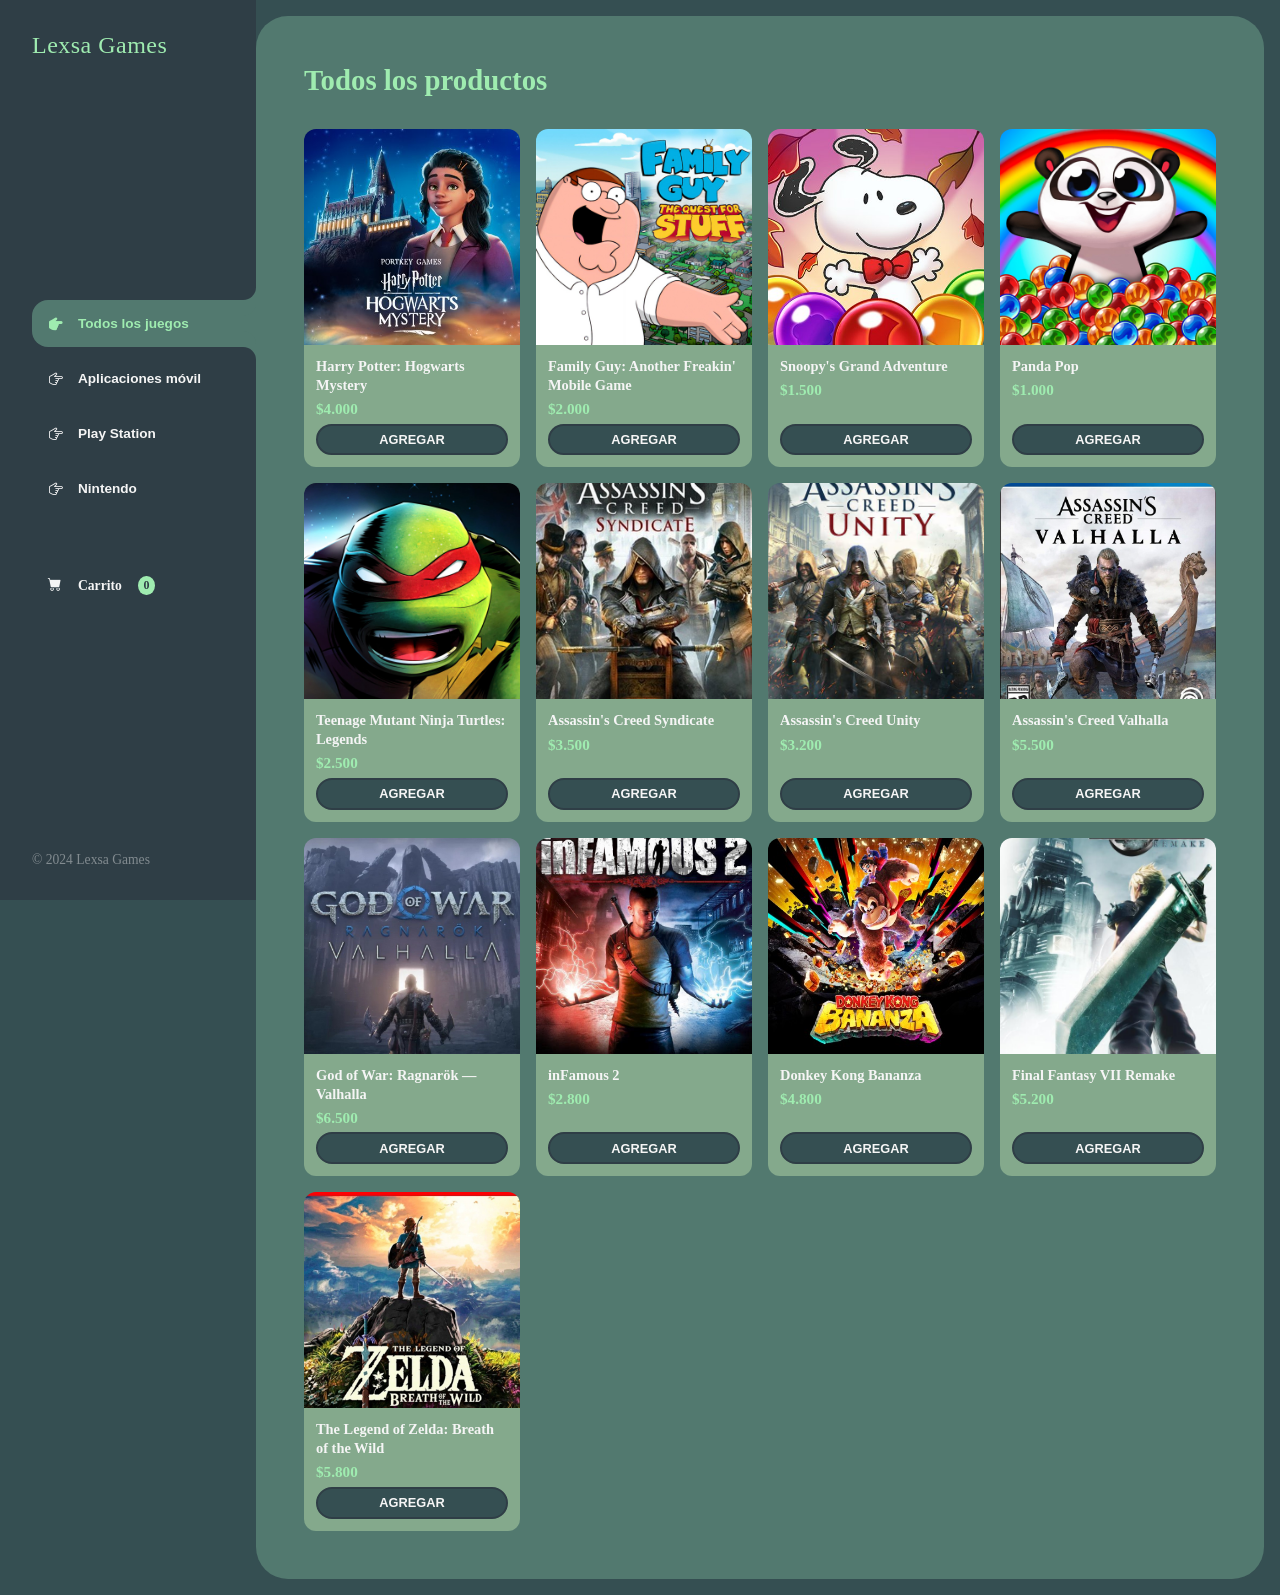
<file: index.html>
<!DOCTYPE html>
<html lang="es">
<head>
    <meta charset="UTF-8">
    <meta name="viewport" content="width=device-width, initial-scale=1.0">
    <meta name="description" content="LexsaGames — Tienda online de videojuegos para móvil, PlayStation y Nintendo. Agregá tus juegos favoritos al carrito y comprá fácil.">
    <meta property="og:title" content="LexsaGames">
    <meta property="og:description" content="Tienda online de videojuegos — Apps, PlayStation y Nintendo.">
    <meta property="og:type" content="website">
    <link rel="icon" href="data:image/svg+xml,<svg xmlns=%22http://www.w3.org/2000/svg%22 viewBox=%220 0 100 100%22><text y=%22.9em%22 font-size=%2290%22>🎮</text></svg>">
    <title>LexsaGames</title>
    <link rel="stylesheet" href="https://cdn.jsdelivr.net/npm/bootstrap-icons@1.11.3/font/bootstrap-icons.min.css">
    <link rel="stylesheet" href="./css/main.css">
</head>
<body>
    <div class="wrapper">
        <aside>
            <header>
                <h1 class="logo">Lexsa Games</h1>
            </header>
            <nav>
                <ul class="menu">
                    <li>
                        <button id="todos" class="boton-menu boton-categoria active"><i class="bi bi-hand-index-thumb-fill" aria-hidden="true"></i>Todos los juegos</button>
                    </li>
                    <li>
                        <button id="apps" class="boton-menu boton-categoria"><i class="bi bi-hand-index-thumb" aria-hidden="true"></i>Aplicaciones móvil</button>
                    </li>
                    <li>
                        <button id="playstation" class="boton-menu boton-categoria"><i class="bi bi-hand-index-thumb" aria-hidden="true"></i>Play Station</button>
                    </li>
                    <li>
                        <button id="nintendo" class="boton-menu boton-categoria"><i class="bi bi-hand-index-thumb" aria-hidden="true"></i>Nintendo</button>
                    </li>
                    <li>
                        <a class="boton-menu boton-carrito" href="./carrito.html" aria-label="Ir al carrito">
                            <i class="bi bi-cart-fill" aria-hidden="true"></i>Carrito<span id="numerito" class="numerito">0</span>
                        </a>
                    </li>
                </ul>
            </nav>
            <footer>
                <p class="texto-footer">© 2024 Lexsa Games</p>
            </footer>
        </aside>
        <main>
            <h2 class="titulo-principal" id="titulo-principal">Todos los productos</h2>
            <div id="contenedor-productos" class="contenedor-productos"></div>
        </main>
    </div>
    <script src="./js/main.js"></script>
</body>
</html>
</file>
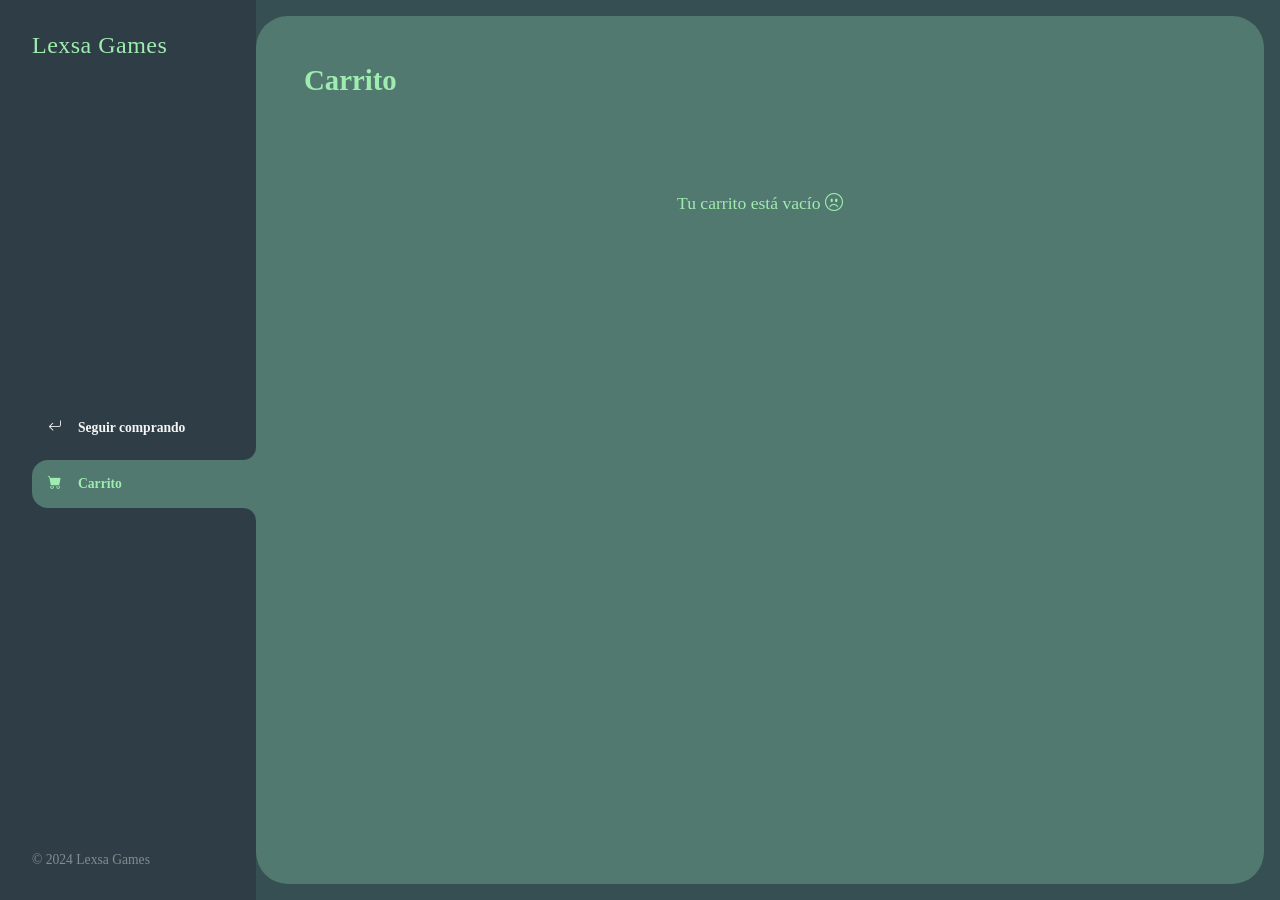
<file: carrito.html>
<!DOCTYPE html>
<html lang="es">
<head>
    <meta charset="UTF-8">
    <meta name="viewport" content="width=device-width, initial-scale=1.0">
    <meta name="description" content="Carrito de compras — LexsaGames">
    <link rel="icon" href="data:image/svg+xml,<svg xmlns=%22http://www.w3.org/2000/svg%22 viewBox=%220 0 100 100%22><text y=%22.9em%22 font-size=%2290%22>🎮</text></svg>">
    <title>Carrito — LexsaGames</title>
    <link rel="stylesheet" href="https://cdn.jsdelivr.net/npm/bootstrap-icons@1.11.3/font/bootstrap-icons.min.css">
    <link rel="stylesheet" href="./css/main.css">
</head>
<body>
    <div class="wrapper">
        <aside>
            <header>
                <h1 class="logo">Lexsa Games</h1>
            </header>
            <nav>
                <ul class="menu">
                    <li>
                        <a class="boton-menu boton-volver" href="./index.html">
                            <i class="bi bi-arrow-return-left" aria-hidden="true"></i>Seguir comprando
                        </a>
                    </li>
                    <li>
                        <a class="boton-menu active" href="./carrito.html">
                            <i class="bi bi-cart-fill" aria-hidden="true"></i>Carrito
                        </a>
                    </li>
                </ul>
            </nav>
            <footer>
                <p class="texto-footer">© 2024 Lexsa Games</p>
            </footer>
        </aside>
        <main>
            <h2 class="titulo-principal">Carrito</h2>
            <div class="contenedor-carrito">
                <p id="carrito-vacio" class="carrito-vacio">Tu carrito está vacío <i class="bi bi-emoji-frown" aria-hidden="true"></i></p>

                <div id="carrito-productos" class="carrito-productos disabled">
                    <!-- Se completa con JS -->
                </div>
                <div id="carrito-acciones" class="carrito-acciones disabled">
                    <div class="carrito-acciones-izquierda">
                        <button id="carrito-acciones-vaciar" class="carrito-acciones-vaciar">Vaciar carrito</button>
                    </div>
                    <div class="carrito-acciones-derecha">
                        <div class="carrito-acciones-total">
                            <p>Total: </p>
                            <p id="total">$0</p>
                        </div>
                        <button id="carrito-acciones-comprar" class="carrito-acciones-comprar">Comprar ahora</button>
                    </div>
                </div>

                <p id="carrito-comprado" class="carrito-comprado disabled">¡Muchas gracias por tu compra! <i class="bi bi-emoji-laughing" aria-hidden="true"></i></p>
            </div>
        </main>
    </div>
    <script src="./js/carrito.js"></script>
</body>
</html>
</file>
<file: css/main.css>
:root {
    --color-bg: #52796f;
    --color-dark: #2f3e46;
    --color-mid: #354f52;
    --color-card: #84a98c;
    --color-accent: #9fecb0;
    --color-text: whitesmoke;
    --color-error: #ff8a8a;
    --radius: .75rem;
}

* {
    margin: 0;
    padding: 0;
    box-sizing: border-box;
}

ul { list-style: none; }
a { text-decoration: none; }

/* Layout principal */
.wrapper {
    display: grid;
    grid-template-columns: 1fr 4fr;
    background-color: var(--color-mid);
    min-height: 100vh;
}

aside {
    padding: 2rem;
    padding-right: 0;
    color: var(--color-text);
    position: sticky;
    top: 0;
    height: 100vh;
    display: flex;
    flex-direction: column;
    justify-content: space-between;
    background-color: var(--color-dark);
}

.logo {
    font-weight: 400;
    font-size: 1.5rem;
    color: var(--color-accent);
    letter-spacing: .02em;
}

/* Menú lateral */
.menu {
    display: flex;
    flex-direction: column;
    gap: .5rem;
}

.boton-menu {
    background-color: transparent;
    border: 0;
    color: var(--color-text);
    font-size: .85rem;
    cursor: pointer;
    display: flex;
    gap: 1rem;
    font-weight: 600;
    padding: 1rem;
    align-items: center;
    width: 100%;
    transition: color .2s, opacity .2s;
    border-radius: .5rem 0 0 .5rem;
}

.boton-menu:hover {
    color: var(--color-accent);
}

.boton-menu.active {
    background-color: var(--color-bg);
    color: var(--color-accent);
    border-top-left-radius: 1rem;
    border-bottom-left-radius: 1rem;
    position: relative;
}

.boton-menu.active::before {
    content: '';
    position: absolute;
    width: 1rem;
    height: 2rem;
    bottom: 100%;
    right: 0;
    border-bottom-right-radius: .8rem;
    box-shadow: 0 1rem 0 var(--color-bg);
}

.boton-menu.active::after {
    content: '';
    position: absolute;
    width: 1rem;
    height: 2rem;
    top: 100%;
    right: 0;
    border-top-right-radius: .8rem;
    box-shadow: 0 -1rem 0 var(--color-bg);
}

.boton-menu > i.bi-hand-index-thumb-fill,
.boton-menu > i.bi-hand-index-thumb {
    transform: rotateZ(90deg);
}

.boton-carrito {
    margin-top: 2.5rem;
}

.numerito {
    background-color: var(--color-accent);
    color: var(--color-dark);
    padding: .15rem .35rem;
    border-radius: 50%;
    font-size: .75rem;
    font-weight: bold;
}

.boton-menu.active .numerito {
    background-color: var(--color-dark);
    color: var(--color-accent);
}

.texto-footer {
    color: rgba(255,255,255,0.4);
    font-size: .85rem;
}

/* Área principal */
main {
    margin: 1rem;
    margin-left: 0;
    background-color: var(--color-bg);
    border-radius: 2rem;
    padding: 3rem;
}

.titulo-principal {
    color: var(--color-accent);
    margin-bottom: 2rem;
    font-size: 1.8rem;
}

/* Catálogo de productos */
.contenedor-productos {
    display: grid;
    grid-template-columns: repeat(4, 1fr);
    gap: 1rem;
}

.producto {
    display: flex;
    flex-direction: column;
    border-radius: var(--radius);
    overflow: hidden;
    transition: transform .2s, box-shadow .2s;
}

.producto:hover {
    transform: translateY(-4px);
    box-shadow: 0 12px 24px rgba(0,0,0,0.35);
}

.producto-imagen {
    max-width: 100%;
    display: block;
    aspect-ratio: 1 / 1;
    object-fit: cover;
}

.producto-detalles {
    background-color: var(--color-card);
    color: var(--color-text);
    padding: .75rem;
    display: flex;
    flex-direction: column;
    gap: .35rem;
    flex: 1;
}

.producto-titulo {
    font-size: .9rem;
    line-height: 1.3;
    color: var(--color-text);
}

.producto-precio {
    font-weight: 600;
    font-size: .95rem;
    color: var(--color-accent);
}

.producto-agregar {
    border: 2px solid var(--color-dark);
    background-color: var(--color-mid);
    color: var(--color-text);
    padding: .4rem;
    text-transform: uppercase;
    border-radius: 20px;
    cursor: pointer;
    font-weight: 600;
    font-size: .8rem;
    transition: background-color .2s, color .2s;
    margin-top: auto;
}

.producto-agregar:hover {
    background-color: var(--color-accent);
    color: var(--color-dark);
    border-color: var(--color-accent);
}

/* Carrito */
.contenedor-carrito {
    display: flex;
    flex-direction: column;
    gap: 1.5rem;
}

.carrito-vacio,
.carrito-comprado {
    color: var(--color-accent);
    font-size: 1.1rem;
    text-align: center;
    padding: 4rem 0;
}

.carrito-productos {
    display: flex;
    flex-direction: column;
    gap: 1rem;
}

.carrito-producto {
    display: flex;
    justify-content: space-between;
    align-items: center;
    background-color: var(--color-card);
    color: var(--color-text);
    padding: .75rem;
    padding-right: 1.5rem;
    border-radius: var(--radius);
    gap: .5rem;
}

.carrito-producto-imagen {
    width: 4rem;
    height: 4rem;
    object-fit: cover;
    border-radius: .5rem;
    flex-shrink: 0;
}

.carrito-producto small {
    font-size: .75rem;
    color: rgba(255,255,255,0.6);
}

.carrito-producto-titulo h3 {
    font-size: .9rem;
    max-width: 180px;
    color: var(--color-text);
}

.carrito-producto-precio p,
.carrito-producto-cantidad p,
.carrito-producto-subtotal p {
    color: var(--color-accent);
    font-weight: 600;
}

.carrito-producto-eliminar {
    border: 0;
    background-color: transparent;
    color: var(--color-error);
    cursor: pointer;
    font-size: 1.1rem;
    transition: transform .15s;
}

.carrito-producto-eliminar:hover {
    transform: scale(1.2);
}

/* Acciones del carrito */
.carrito-acciones {
    display: flex;
    justify-content: space-between;
    align-items: center;
    flex-wrap: wrap;
    gap: 1rem;
}

.carrito-acciones-vaciar {
    border: 0;
    padding: 1rem;
    background-color: var(--color-mid);
    border-radius: var(--radius);
    color: var(--color-text);
    text-transform: uppercase;
    cursor: pointer;
    font-weight: 600;
    transition: color .2s;
}

.carrito-acciones-vaciar:hover {
    color: var(--color-error);
}

.carrito-acciones-derecha {
    display: flex;
}

.carrito-acciones-total {
    display: flex;
    align-items: center;
    color: var(--color-text);
    background-color: var(--color-mid);
    padding: 1rem;
    border-top-left-radius: var(--radius);
    border-bottom-left-radius: var(--radius);
    gap: 1rem;
    font-weight: 600;
}

.carrito-acciones-total #total {
    color: var(--color-accent);
}

.carrito-acciones-comprar {
    background-color: var(--color-accent);
    color: var(--color-dark);
    padding: 1rem;
    text-transform: uppercase;
    cursor: pointer;
    border: 0;
    border-top-right-radius: var(--radius);
    border-bottom-right-radius: var(--radius);
    font-weight: bold;
    transition: background-color .2s;
}

.carrito-acciones-comprar:hover {
    background-color: #7dd99a;
}

/* Utilidades */
.disabled {
    display: none;
}

/* Responsive — tablet */
@media (max-width: 900px) {
    .contenedor-productos {
        grid-template-columns: repeat(2, 1fr);
    }
}

/* Responsive — mobile */
@media (max-width: 600px) {
    .wrapper {
        grid-template-columns: 1fr;
    }

    aside {
        position: static;
        height: auto;
        padding: 1.5rem;
    }

    main {
        margin: 0;
        border-radius: 0;
        padding: 1.5rem;
    }

    .contenedor-productos {
        grid-template-columns: repeat(2, 1fr);
    }

    .boton-menu.active::before,
    .boton-menu.active::after {
        display: none;
    }

    .boton-menu.active {
        border-radius: .75rem;
    }
}
</file>
